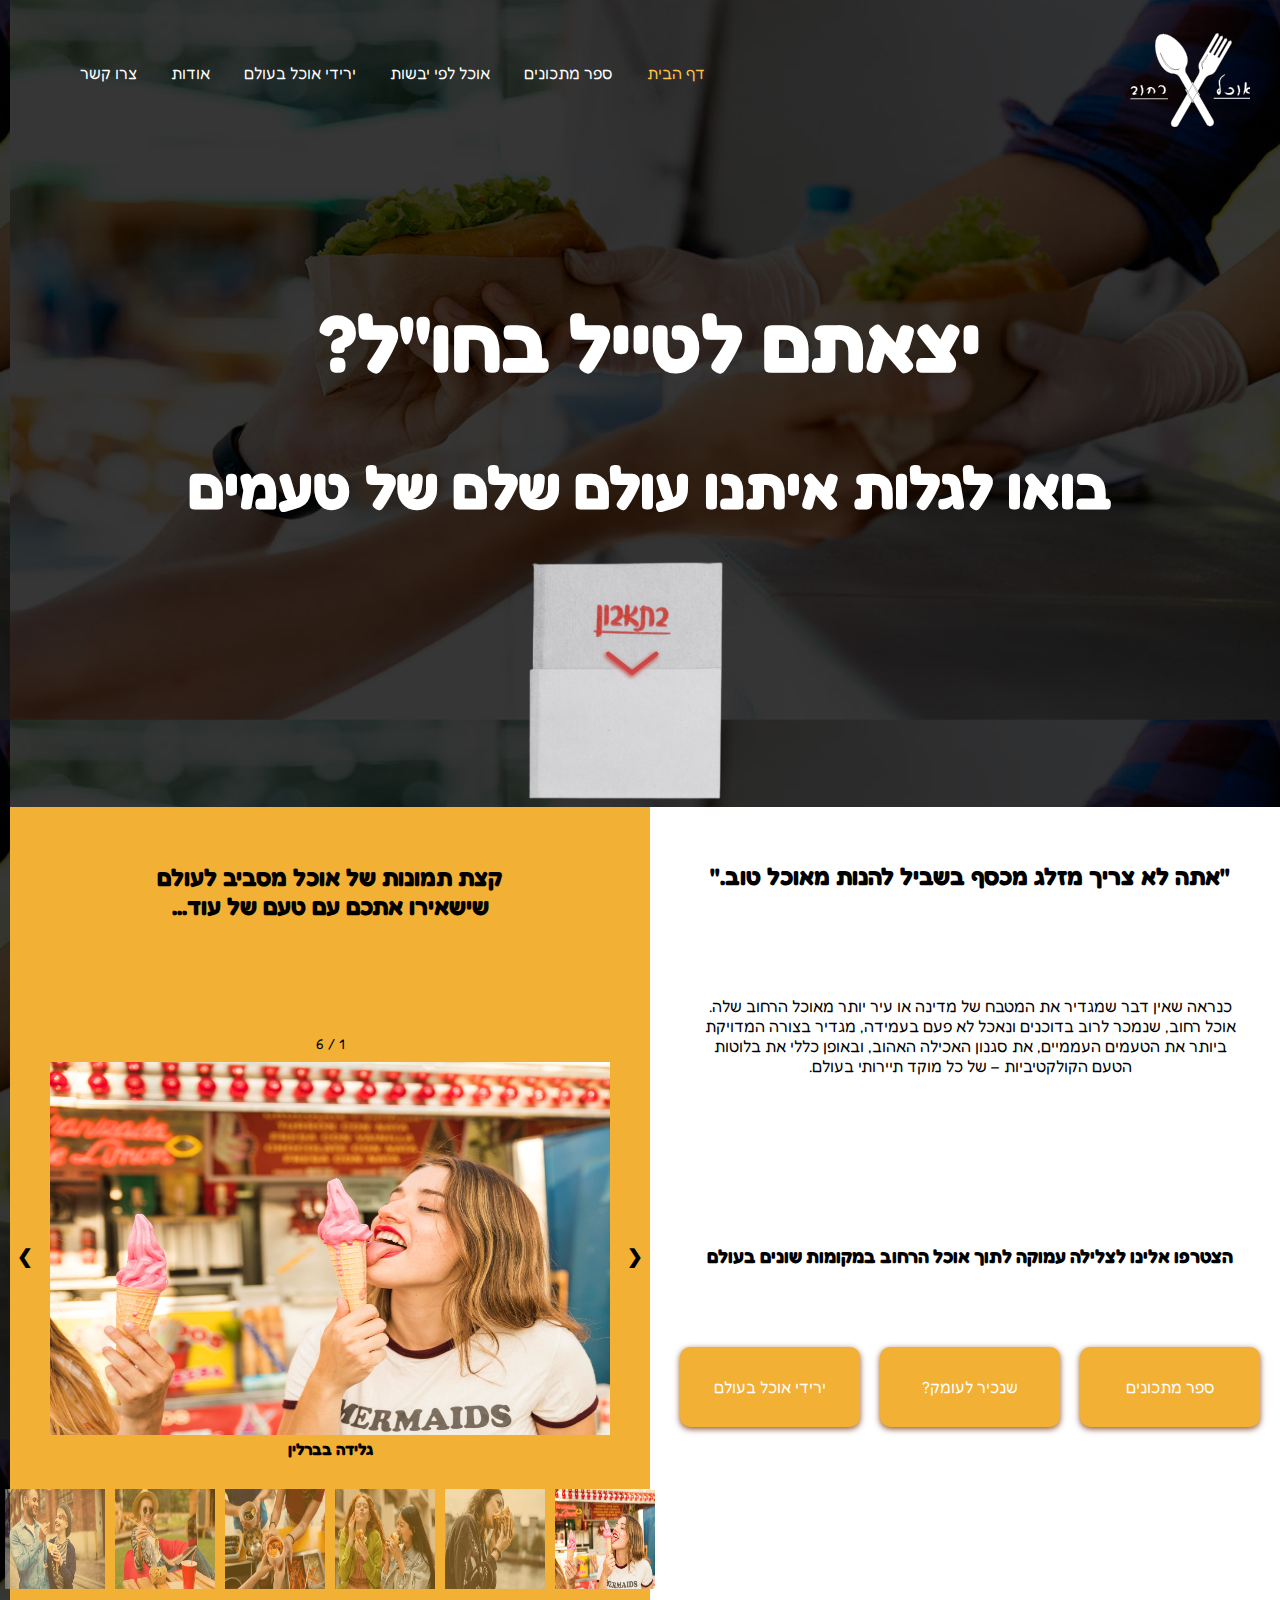
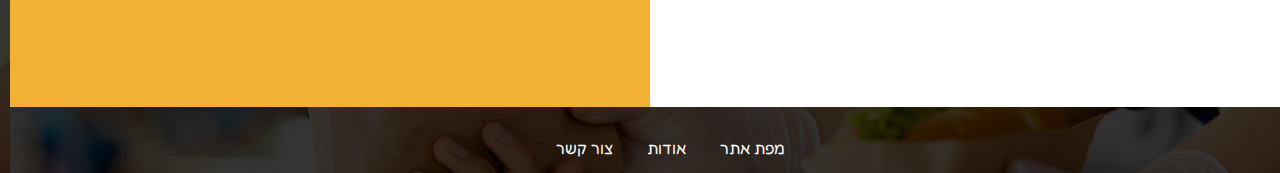
<file: index.html>
﻿<!doctype html>
<html lang="he">
<head>
    <meta charset="utf-8" />
    <title>אוכל רחוב - סיבוב קולינרי מסביב לעולם</title>
    <meta name="description" content="האתר הזה נבנה לצורך פרויקט סוף שנה של שנה א' בתואר טכנולוגיות למידה'" />
    <meta name="keywords" content="מתכונים, אוכל רחוב, אוכל,רחוב,בוריטו,גלידה" />
    <meta name="author" content="Omer,Eyal,Raz" />
    <meta name="viewport" content="width=device-width, initial-scale=1.0, user-scalable=yes">
    <!-- CSS -->
    <!--<link href="styles/reset.css" rel="stylesheet" />-->
    <link href="styles/myStyle.css" rel="stylesheet" />
    <link rel="icon" type="image/x-icon" href="files/Whitelogo_update.png">


    <!-- Scripts -->
    <script src="jScripts/jquery-3.6.0.min.js"></script>
    <script src="jScripts/JavaScript.js" type="text/javascript"></script>


</head>
<body class="background"  alt="תמונת רקע של הגשת אוכל רחוב " onload="showSlide(0)">
    <header>
        <a href="index.html"><div id="logo" alt="לוגו של האתר בצורת סכין ומזלג"></div></a>
        <nav id="navbar">
            <ul>
                <li class="active">דף הבית</li>
                <li class="navHover"><a class="links" href="sefer-matkonim.html">ספר מתכונים</a></li>
                <li class="navHover"><a class="links" href="foodByContinents.html">אוכל לפי יבשות</a></li>
                <li class="disabled"><a class="links" href="#">ירידי אוכל בעולם</a></li>
                <li class="navHover"><a class="links" href="about.html">אודות</a></li>
                <li class="navHover"><a class="links" href="contactUs.html">צרו קשר</a></li>
            </ul>
        </nav>
    </header>

    <section class="firstSection">
        <h1 id="firstTitleHome"> יצאתם לטייל בחו"ל?</h1>
        <h3 id="secondTitleHome">בואו לגלות איתנו עולם שלם של טעמים</h3>


        <a id="slideIntoCarousel" href="#secondSection"><img id="napkin" src="files/napkin.png" width="250" alt="גלילה לתחתית האתר, תמונה של מפית עם כיתוב בתאבון"></a>
    </section>
    <div class="main-container" id="secondSection">
        <div class="rightSide" alt="צד ימין של העמוד">
            <a href="#" class="scroll-up-button" onclick="scrollToTop()" alt="כפתור גלילה לתחילת העמוד">&#8593;</a>
            <h2 id="Quote">
                "אתה לא צריך מזלג מכסף בשביל להנות מאוכל טוב."
            </h2>
            <p>כנראה שאין דבר שמגדיר את המטבח של מדינה או עיר יותר מאוכל הרחוב שלה. אוכל רחוב, שנמכר לרוב בדוכנים ונאכל לא פעם בעמידה, מגדיר בצורה המדויקת ביותר את הטעמים העממיים, את סגנון האכילה האהוב, ובאופן כללי את בלוטות הטעם הקולקטיביות – של כל מוקד תיירותי בעולם. </p>
            <br />
            <h3 id="comeWhitUs">הצטרפו אלינו לצלילה עמוקה לתוך אוכל הרחוב במקומות שונים בעולם</h3>

            <div id="engagmentButtons">
                <!--<input id="recipeBook" type="button" onclick="goToSite()"/>-->
                <div class="engButtons">
                    <a class="linksEng" href="sefer-matkonim.html" alt="כפתור לחיץ מעבר לספר מתכונים">ספר מתכונים</a>
                </div>
                <div class="engButtons">
                    <a class="linksEng" href="about.html" alt="כפתור לחיץ מעבר לאודות">שנכיר לעומק?</a>
                </div>
                <div class="engButtons">
                    <p class="linksEng" id="yeridim" alt="כפתור לחיץ מעבר לירידי אוכל בעולם (לא זמין)">ירידי אוכל בעולם</p>
                </div>
            </div>
        </div>

        <div class="leftSide" alt="צד שמאל של העמוד">
            <div class="slideshow-container fade" id="carousel">

                <h2>
                    קצת תמונות של אוכל מסביב לעולם
                    <br />
                    שישאירו אתכם עם טעם של עוד...
                </h2>

                <!-- Full images with numbers and message Info -->
                <div class="Containers">
                    <div class="MessageInfo">1 / 6</div>
                    <img src="files/Carousle/גלידה.jpg" style="width:100%; height:373px" alt="תמונה של גלידה">
                    <div class="Info">גלידה בברלין</div>
                </div>

                <div class="Containers">
                    <div class="MessageInfo">2 / 6</div>
                    <img src="files/Carousle/פיצה.jpg" style="width:100%" alt="תמונה של תירס">
                    <div class="Info">פיצה על שפת הנהר</div>
                </div>

                <!-- Add three more Containers for the new pictures -->
                <div class="Containers">
                    <div class="MessageInfo">3 / 6</div>
                    <img src="files/Carousle/המבורגר.jpg" style="width:100%" alt="תמונה חדשה 1">
                    <div class="Info">דייטבורגר</div>
                </div>

                <div class="Containers">
                    <div class="MessageInfo">4 / 6</div>
                    <img src="files/Carousle/ראמן.jpg" style="width:100%" alt="תמונה חדשה 2">
                    <div class="Info">ראמן בג'אפן</div>
                </div>

                <div class="Containers">
                    <div class="MessageInfo">5 / 6</div>
                    <img src="files/Carousle/נודלס.jpg" style="width:100%" alt="תמונה חדשה 3">
                    <div class="Info">נודלס בין עבודות</div>
                </div>

                <div class="Containers">
                    <div class="MessageInfo">6 / 6</div>
                    <img src="files/Carousle/ציפס.jpg" style="width:100%" alt="תמונה של בוריטו">
                    <div class="Info">"אין פחמימה ריקה, יש פחמימה שריק לה"</div>
                </div>

                <!-- Thumbnail images -->
                <div class="thumbnail-container">
                    <img class="thumbnail" onclick="goToSlide(0)" src="files/Carousle/גלידה.jpg" >
                    <img class="thumbnail" onclick="goToSlide(1)" src="files/Carousle/פיצה.jpg" >
                    <img class="thumbnail" onclick="goToSlide(2)" src="files/Carousle/המבורגר.jpg" >
                    <img class="thumbnail" onclick="goToSlide(3)" src="files/Carousle/ראמן.jpg" >
                    <img class="thumbnail" onclick="goToSlide(4)" src="files/Carousle/נודלס.jpg" >
                    <img class="thumbnail" onclick="goToSlide(5)" src="files/Carousle/ציפס.jpg" >
                </div>

                <!-- Back and forward buttons -->
                <a class="forward" onclick="nextSlide()" alt="כפתור מעבר אחורה בקרוסלת תמונות">&#10095;</a>
                <a class="Back" onclick="previousSlide()" alt=" כפתור מעבר קדימה בקרוסלת תמונות">&#10094;</a>

               
                <br />
                
            </div>
            <br>
        </div>

        <br>
    </div>
    
    <footer class="footer">
        <nav id="navFooter">
            <ul>
                <li class="navHover"><a class="links" href="siteMap.html">מפת אתר</a></li>
                <li class="navHover"><a class="links" href="about.html">אודות</a></li>
                <li class="navHover"><a class="links" href="contactUs.html">צור קשר</a></li>
            </ul>
        </nav>
    </footer>
</body>
</html>
</file>
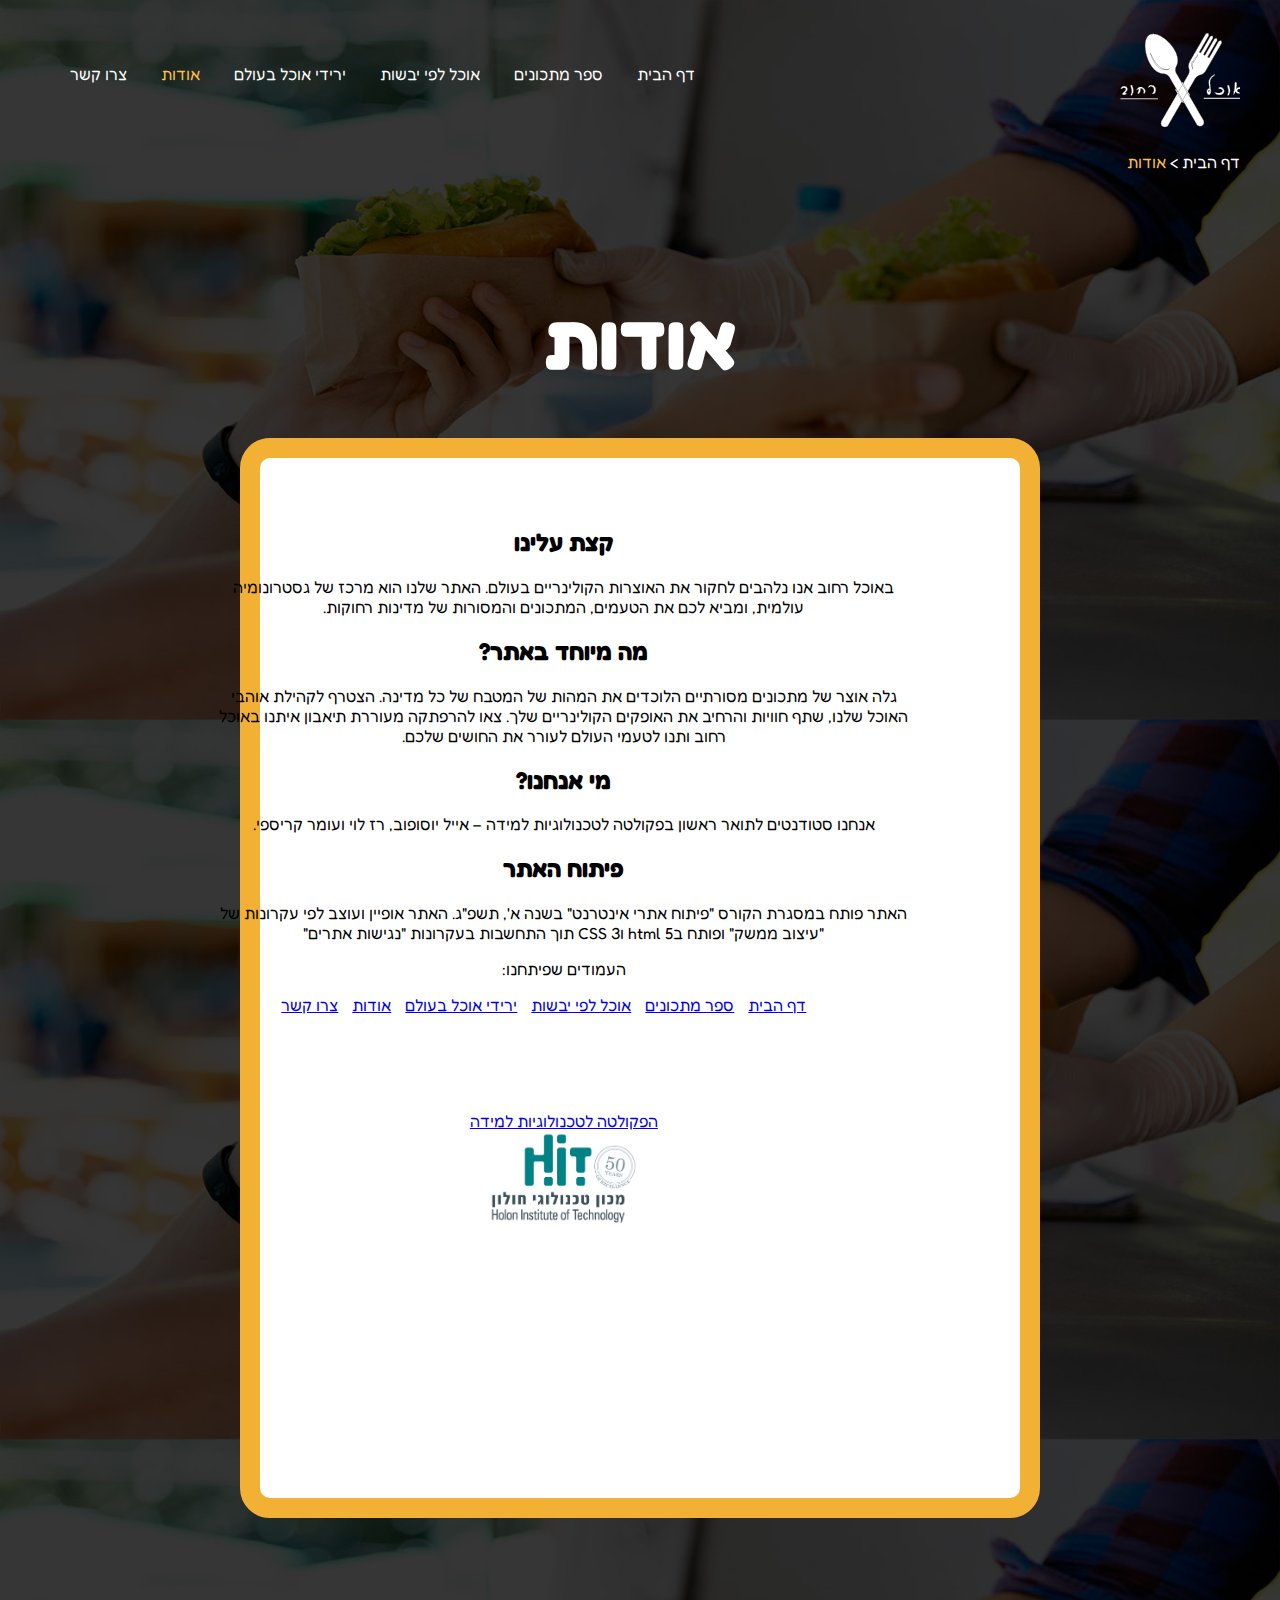
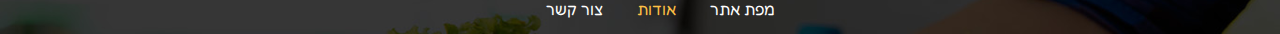
<file: about.html>
﻿<!doctype html>
<html lang="he">
<head>
    <meta charset="utf-8" />
    <title>אוכל רחוב - אודות</title>
    <meta name="description" content="האתר הזה נבנה לצורך פרויקט סוף שנה של שנה א' בתואר טכנולוגיות למידה'" />
    <meta name="keywords" content="מתכונים, אוכל רחוב, אוכל,רחוב,בוריטו,גלידה" />
    <meta name="author" content="Omer,Eyal,Raz" />
    <meta name="viewport" content="width=device-width, initial-scale=1.0, user-scalable=yes">
    <!-- CSS -->
    <!--<link href="styles/reset.css" rel="stylesheet" />-->
    <link href="styles/myStyle.css" rel="stylesheet" />
    <link rel="icon" type="image/x-icon" href="files/Whitelogo_update.png">


    <!-- Scripts -->
    <script src="jScripts/jquery-3.6.0.min.js"></script>
    <script src="jScripts/JavaScript.js" type="text/javascript"></script>


</head>
<body class="background" alt="תמונת רקע של הגשת אוכל רחוב ">
    <header>
        <a href="index.html"><div id="logo" alt="לוגו של האתר בצורת סכין ומזלג"></div></a>
        <nav id="crumbles">
            <ol>
                <li><a class="links" href="index.html">דף הבית</a></li>
                <li class="active">אודות</li>
            </ol>

        </nav>
        <nav id="navbar">
            <ul>
                <li class="navHover"><a class="links" href="index.html">דף הבית</a></li>
                <li class="navHover"><a class="links" href="sefer-matkonim.html">ספר מתכונים</a></li>
                <li class="navHover"><a class="links" href="foodByContinents.html">אוכל לפי יבשות</a></li>
                <li class="disabled"><a class="links" href=#>ירידי אוכל בעולם</a></li>
                <li class="active">אודות</li>
                <li class="navHover"><a class="links" href="contactUs.html">צרו קשר</a></li>
            </ul>
        </nav>

    </header>
    <div>
        <h1 id="aboutUsTitle">אודות</h1>
    </div>
    
    <div id="homepage">
        <a href="#" class="scroll-up-button" onclick="scrollToTop()" alt="כפתור גלילה לתחילת העמוד">&#8593;</a>
        <section id="secondSection-about">
            <div>
                <section id="textAbout">
                    <h2>קצת עלינו</h2>
                    <p>
                        באוכל רחוב אנו נלהבים לחקור את האוצרות הקולינריים בעולם. האתר שלנו הוא מרכז של גסטרונומיה עולמית, ומביא לכם את הטעמים, המתכונים והמסורות של מדינות רחוקות.
                    </p>
                    <h2> מה מיוחד באתר?</h2>
                    <p>
                        גלה אוצר של מתכונים מסורתיים הלוכדים את המהות של המטבח של כל מדינה. הצטרף לקהילת אוהבי האוכל שלנו, שתף חוויות והרחיב את האופקים הקולינריים שלך.

                        צאו להרפתקה מעוררת תיאבון איתנו באוכל רחוב ותנו לטעמי העולם לעורר את החושים שלכם.
                    </p>
                    <h2>מי אנחנו?</h2>
                    <p>
                        אנחנו סטודנטים לתואר ראשון בפקולטה לטכנולוגיות למידה – אייל יוסופוב, רז לוי ועומר קריספי.


                    </p>

                    <h2>פיתוח האתר</h2>
                    <p>
                        האתר פותח במסגרת הקורס "פיתוח אתרי אינטרנט" בשנה א', תשפ"ג.
                        האתר אופיין ועוצב לפי עקרונות של "עיצוב ממשק" ופותח בhtml 5  וCSS 3  תוך התחשבות בעקרונות "נגישות אתרים"

                    </p>
                    <p>
                        העמודים שפיתחנו:
                    </p>
                    <div id="formAndPicture">
                        <nav id="navbarAbout">
                            <ul>
                                <li class="navHover"><a class="linksAbout" href="index.html">דף הבית</a></li>
                                <li class="navHover"><a class="linksAbout" href="sefer-matkonim.html">ספר מתכונים</a></li>
                                <li class="navHover"><a class="linksAbout" href="foodByContinents.html">אוכל לפי יבשות</a></li>
                                <li class="disabled"><a class="linksAbout" href=#>ירידי אוכל בעולם</a></li>
                                <li class="navHover"><a class="linksAbout" href=aboutUs.html>אודות</a></li>
                                <li class="navHover"><a class="linksAbout" href="contactUs.html">צרו קשר</a></li>
                            </ul>
                        </nav>
                        <div>


                            <br />
                            <br />
                            <br />
                            <br />
                            <a href="https://www.hit.ac.il/telem/overview">הפקולטה לטכנולוגיות למידה</a>
                            <br />
                            <img id="HIT" src="לוגו של HIT.jpg" width="150" alt="לוגו של מכללת HIT">
                            <br />
                        </div>
                    </div>
                </section>

            </div>
        </section>

    </div>
    <!-- Slideshow container -->

    <footer class="footer">
        <nav id="navFooter">
            <ul>
                <li class="navHover"><a class="links" href="siteMap.html">מפת אתר</a></li>
                <li class="active">אודות</li>
                <li class="navHover"><a class="links" href="contactUs.html">צור קשר</a></li>
            </ul>
        </nav>
    </footer>
</body>
</html>
</file>
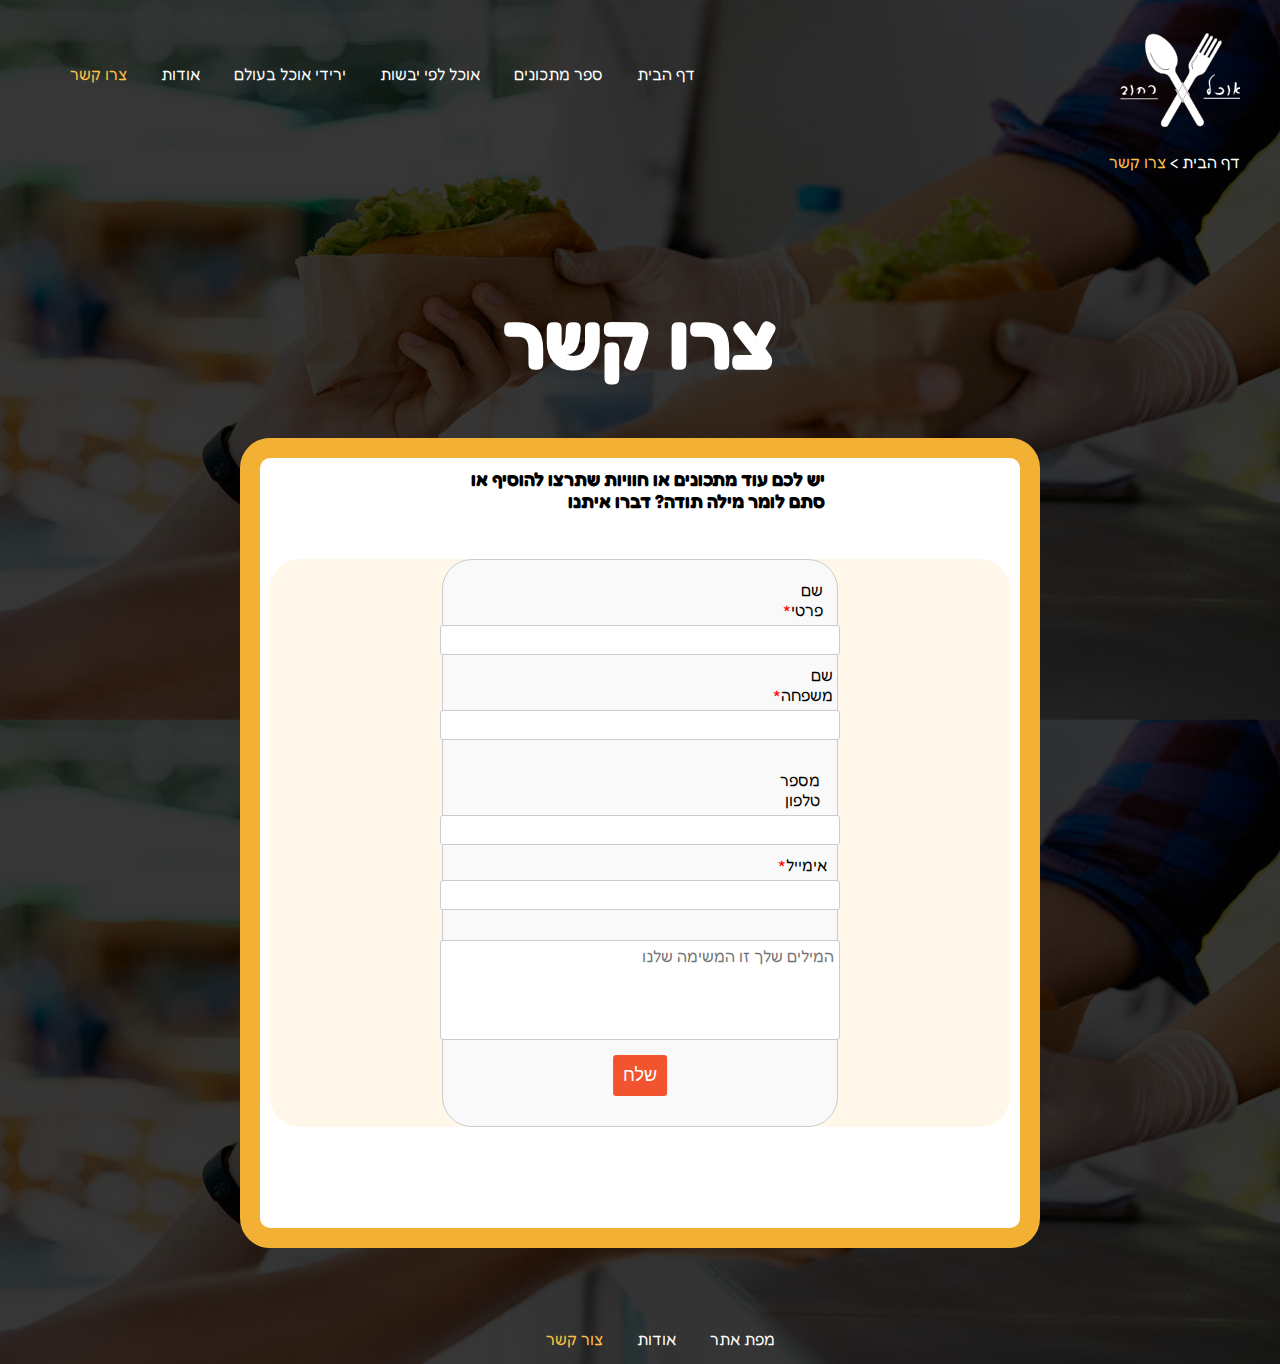
<file: contactUs.html>
﻿<!doctype html>
<html lang="he">
<head>
    <meta charset="utf-8" />
    <title>אוכל רחוב - צרו קשר</title>
    <meta name="description" content="האתר הזה נבנה לצורך פרויקט סוף שנה של שנה א' בתואר טכנולוגיות למידה'" />
    <meta name="keywords" content="מתכונים, אוכל רחוב, אוכל,רחוב,בוריטו,גלידה, צרו קשר" />
    <meta name="author" content="Omer,Eyal,Raz" />
    <meta name="viewport" content="width=device-width, initial-scale=1.0, user-scalable=yes">
    <!-- CSS -->
    <!--<link href="styles/reset.css" rel="stylesheet" />-->
    <link href="styles/myStyle.css" rel="stylesheet" />
    <link rel="icon" type="image/x-icon" href="files/Whitelogo_update.png">


    <!-- Scripts -->
    <script src="jScripts/jquery-3.6.0.min.js"></script>
    <script src="jScripts/JavaScript.js" type="text/javascript"></script>


</head>
<body class="background" alt="תמונת רקע של הגשת אוכל רחוב ">
    <header>
        <a href="index.html"><div id="logo"></div></a>
        <nav id="crumbles">
            <ol>
                <li><a class="links" href="index.html">דף הבית</a></li>
                <li class="active">צרו קשר</li>
            </ol>

        </nav>
        <nav id="navbar">
            <ul>
                <li class="navHover"><a class="links" href="index.html">דף הבית</a></li>
                <li class="navHover"><a class="links" href="sefer-matkonim.html">ספר מתכונים</a></li>
                <li class="navHover"><a class="links" href="foodByContinents.html">אוכל לפי יבשות</a></li>
                <li class="disabled"><a class="links" href=#>ירידי אוכל בעולם</a></li>
                <li class="navHover"><a class="links" href="about.html">אודות</a></li>
                <li class="active">צרו קשר</li>
            </ul>
        </nav>
    </header>
    <div>
        <h2 id=contactUsTitle>צרו קשר</h2>
    </div>
    <div id="homepage">
        <section id="secondSection-contact">
            <div id="second-form">
                <div class="texts-in-second-form">
                    <h3>יש לכם עוד מתכונים או חוויות שתרצו להוסיף או סתם לומר מילה תודה? דברו איתנו</h3>

                </div>
                <div id="form">
                    <form name="contactUs">
                        <input type="hidden" id="myEmail" name="contactUs" value="omerkrespi.1@gmail.com" />
                        <label for="firstName" class="form-label">
                            <span class="form-input-text">שם פרטי<span class="required-field">*</span></span>
                            <input class="form-input" type="text" id="firstName" required title="הכנס שם פרטי" />
                        </label>
                        <label for="lastName" class="form-label">
                            <span class="form-input-text">שם משפחה<span class="required-field">*</span></span>
                            <input class="form-input" type="text" id="lastName" required />

                        </label> <br />
                        <label for="phoneNumber" class="form-label">
                            <span class="form-input-text">מספר טלפון</span>
                            <input class="form-input" type="tel" id="phoneNumber" />
                        </label>
                        <label for="email" class="form-label">
                            <span class="form-input-text">אימייל<span class="required-field">*</span></span>
                            <input class="form-input" type="email" id="email" required />

                        </label>
                        <br />
                        <textarea id="message" class="form-label" placeholder="המילים שלך זו המשימה שלנו"></textarea>
                        <label for="send">
                            <input type="submit" id="send" value="שלח" />
                        </label>
                    </form>
                </div>
            </div>
        </section>
    </div>
    <a href="#" class="scroll-up-button" onclick="scrollToTop()">&#8593;</a>
    <footer class="footer">
        <nav id="navFooter">
            <ul>
                <li class="navHover"><a class="links" href="siteMap.html">מפת אתר</a></li>
                <li class="navHover"><a class="links" href="about.html">אודות</a></li>
                <li class="active">צור קשר</li>
            </ul>
        </nav>
    </footer>
</body>
</html>
</file>
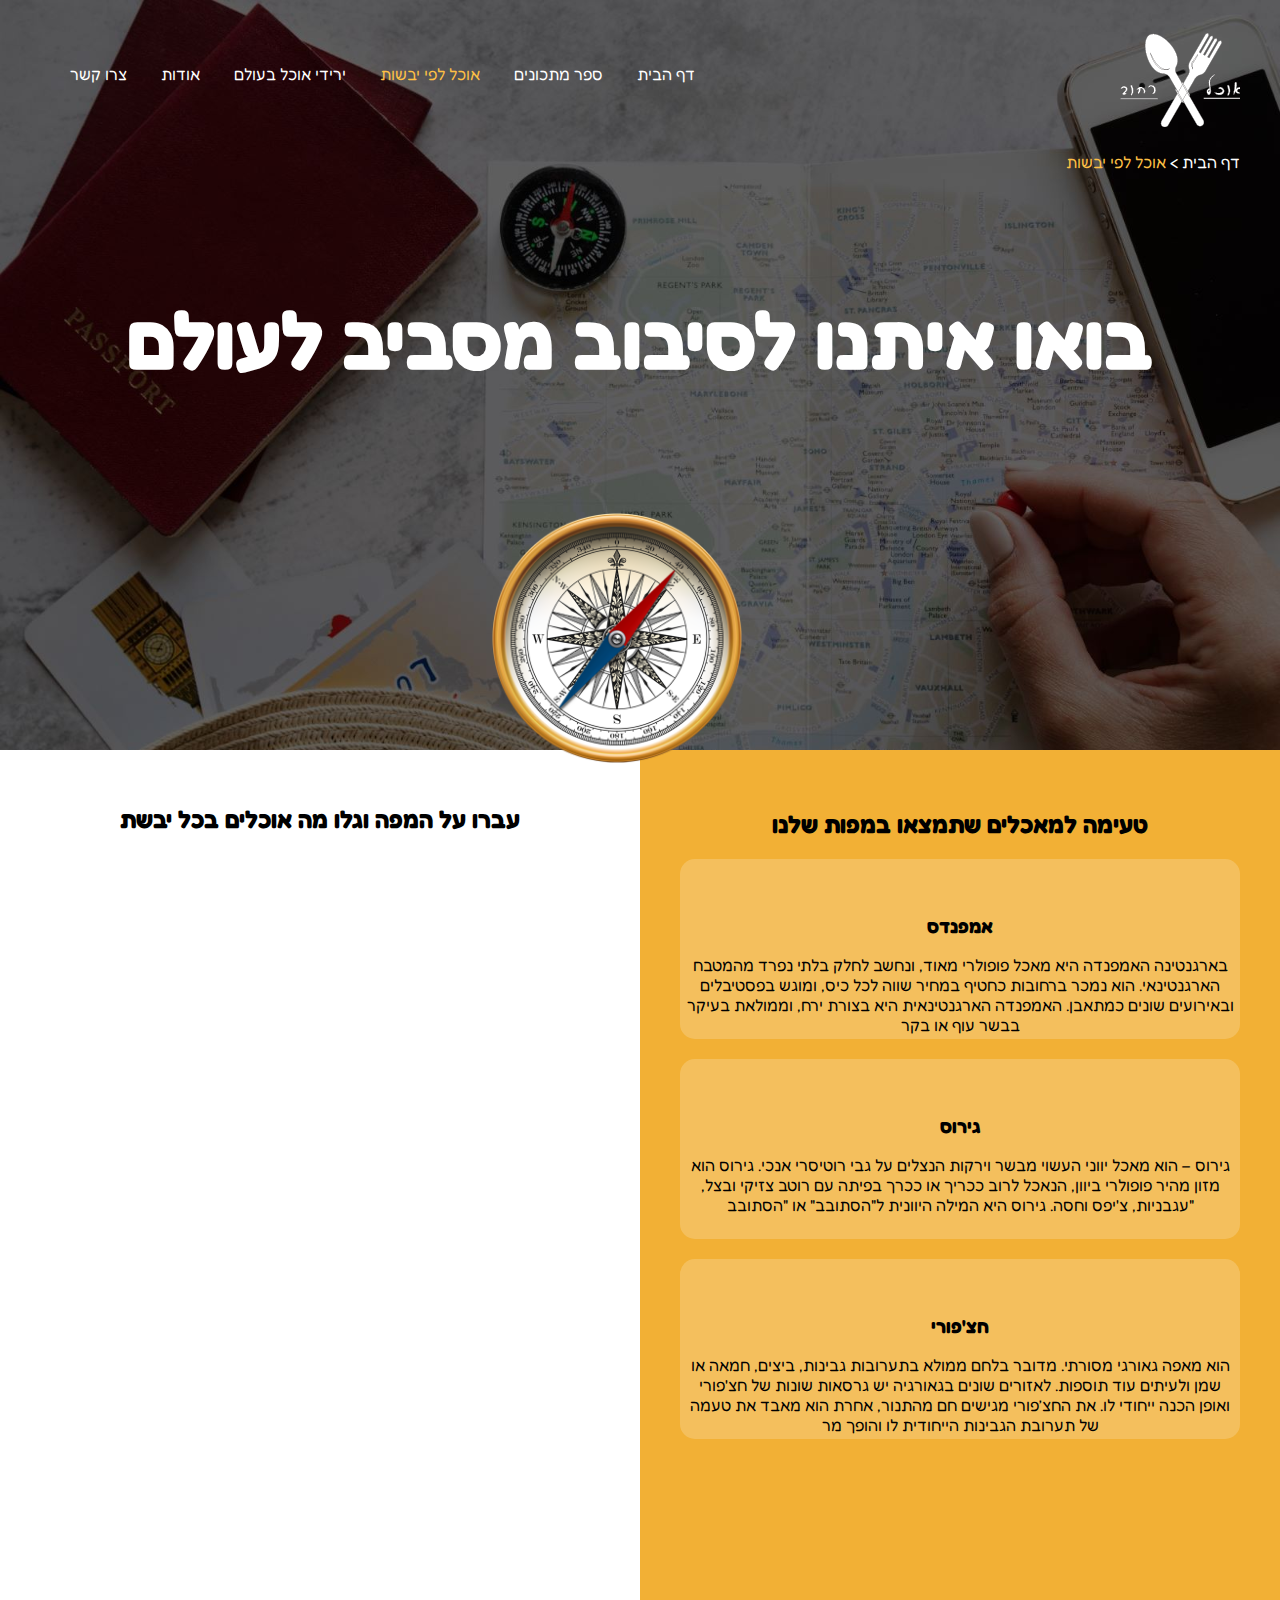
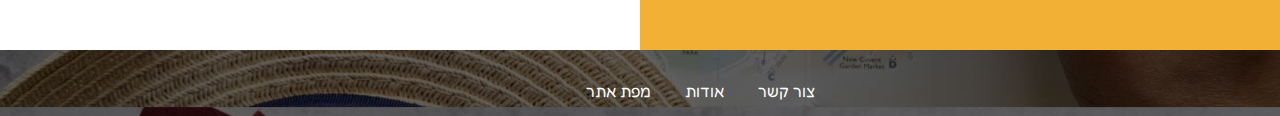
<file: foodByContinents.html>
<!doctype html>
<html lang="he">
<head>
    <meta charset="utf-8" />
    <title>אוכל רחוב - אוכל לפי יבשות</title>
    <meta name="description" content="האתר הזה נבנה לצורך פרויקט סוף שנה של שנה א' בתואר טכנולוגיות למידה'" />
    <meta name="keywords" content="מתכונים, אוכל רחוב, אוכל,רחוב,בוריטו,גלידה" />
    <meta name="author" content="Omer,Eyal,Raz" />
    <meta name="viewport" content="width=device-width, initial-scale=1.0, user-scalable=yes">
    <!-- CSS -->
    <!--<link href="styles/reset.css" rel="stylesheet" />-->
    <link href="styles/myStyle.css" rel="stylesheet" />
    <link rel="icon" type="image/x-icon" href="files/Whitelogo_update.png">
    

    <!-- Scripts -->
    <script src="jScripts/jquery-3.6.0.min.js"></script>
    <script src="jScripts/JavaScript.js" type="text/javascript"></script>


</head>
<body id="background-map-design">
    <div id="backgroundMap" alt="תמונת רקע של מפה עם מצפן ">
        <header>
            <a href="index.html"><div id="logo"></div></a>
            <nav id="crumbles">
                <ol>
                    <li><a class="links" href="index.html">דף הבית</a></li>
                    <li class="active">אוכל לפי יבשות</li>
                </ol>

            </nav>
            <nav id="navbar">
                <ul>
                    <li class="navHover"><a class="links" href="index.html">דף הבית</a></li>
                    <li class="navHover"><a class="links" href="sefer-matkonim.html">ספר מתכונים</a></li>
                    <li class="active">אוכל לפי יבשות</li>
                    <li class="disabled"><a class="links" href=#>ירידי אוכל בעולם</a></li>
                    <li class="navHover"><a class="links" href="about.html">אודות</a></li>
                    <li class="navHover"><a class="links" href="contactUs.html">צרו קשר</a></li>
                </ul>
            </nav>
        </header>
        <h1 id="firstTitleHome"> בואו איתנו לסיבוב מסביב לעולם</h1>
        <a id="slideIntoCarousel" href="#infoContinents" alt="גלילה לתוכן"><img id="napkinWatch" src="files/unnamed.png" width="250" alt="תמונה של מצפן" /></a>
        <a href="#" class="scroll-up-button" onclick="scrollToTop()" alt="כפתור גלילה לתחילת העמוד">&#8593;</a>
    </div>
    <div class="main-container">
        <div class="rightSide">
            <h2>עברו על המפה וגלו מה אוכלים בכל יבשת</h2>
            <div class="iframe">
                <iframe allowfullscreen="allowfullscreen" src='https://web.steps.me/i/84Bs04uOOQm' alt="מפה של העולם"></iframe>
            </div>
        </div>
        <div class="leftSide">
            <section id="infoContinents">
                <h2>טעימה למאכלים שתמצאו במפות שלנו</h2>
                <div>
                    <div class="continent-food-info" id="emphanads">
                        <p>
                            <h3>אמפנדס</h3>
                            בארגנטינה האמפנדה היא מאכל פופולרי מאוד, ונחשב לחלק בלתי נפרד מהמטבח הארגנטינאי. הוא נמכר ברחובות כחטיף במחיר שווה לכל כיס, ומוגש בפסטיבלים ובאירועים שונים כמתאבן. האמפנדה הארגנטינאית היא בצורת ירח, וממולאת בעיקר בבשר עוף או בקר
                        </p>
                    </div>
                    <br />
                    <div class="continent-food-info" id="gyros">
                        <p>
                            <h3>גירוס</h3>
                            גירוס – הוא מאכל יווני העשוי מבשר וירקות הנצלים על גבי רוטיסרי אנכי.
                            גירוס הוא מזון מהיר פופולרי ביוון, הנאכל לרוב ככריך או ככרך בפיתה עם רוטב צזיקי ובצל, עגבניות, צ'יפס וחסה.
                            גירוס היא המילה היוונית ל"הסתובב" או "הסתובב"
                        </p>

                    </div>
                    <br />
                    <div class="continent-food-info" id="hachapuri">
                        <p>
                            <h3>חצ'פורי</h3>
                            הוא מאפה גאורגי מסורתי. מדובר בלחם ממולא בתערובות גבינות, ביצים, חמאה או שמן ולעיתים עוד תוספות. לאזורים שונים בגאורגיה יש גרסאות שונות של חצ'פורי ואופן הכנה ייחודי לו.  את החצ׳פורי מגישים חם מהתנור, אחרת הוא מאבד את טעמה של תערובת הגבינות הייחודית לו והופך מר
                        </p>
                    </div>
                </div>
            </section>
        </div>
    </div>

    <footer class="footer">
        <nav id="navFooter">
            <ul>
                <li class="navHover"><a class="links" href="siteMap.html">מפת אתר</a></li>
                <li class="navHover"><a class="links" href="about.html">אודות</a></li>
                <li class="navHover"><a class="links" href="contactUs.html">צור קשר</a></li>
            </ul>
        </nav>
    </footer>
</body>
</html>
</file>
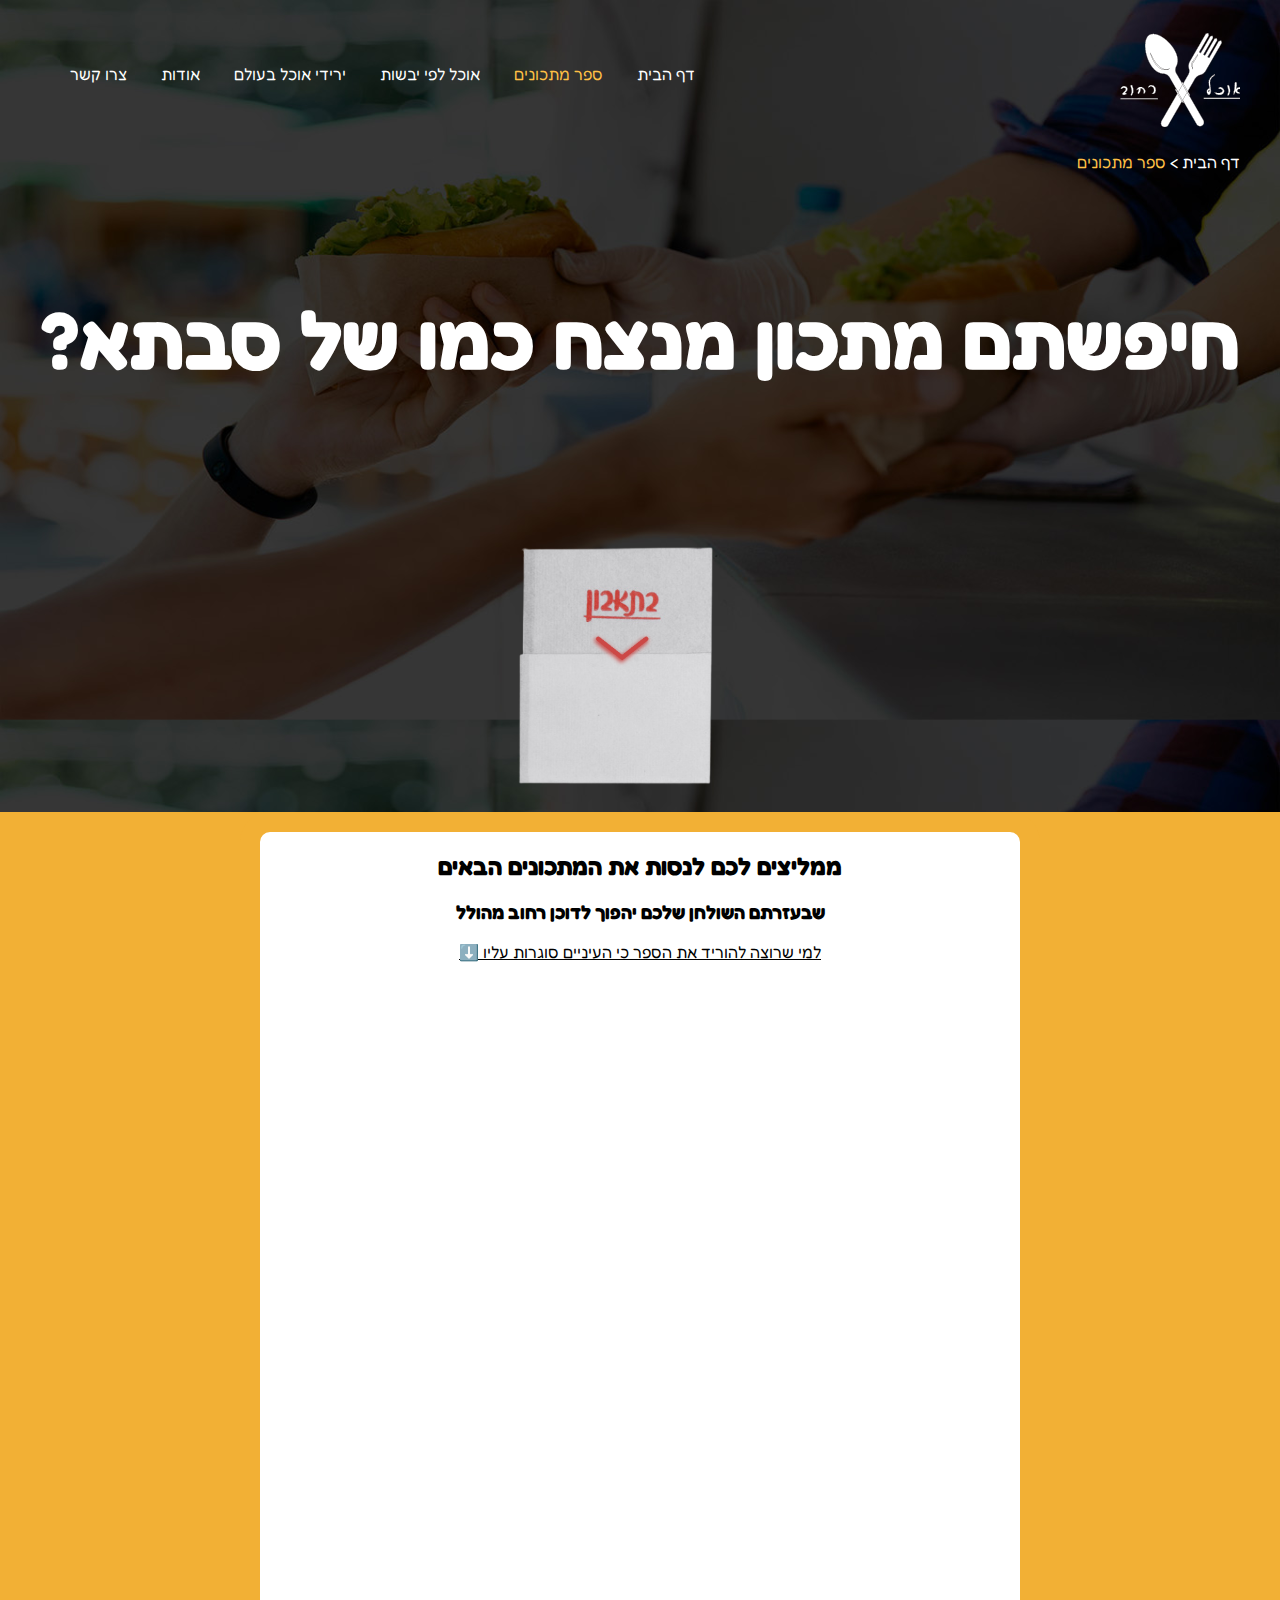
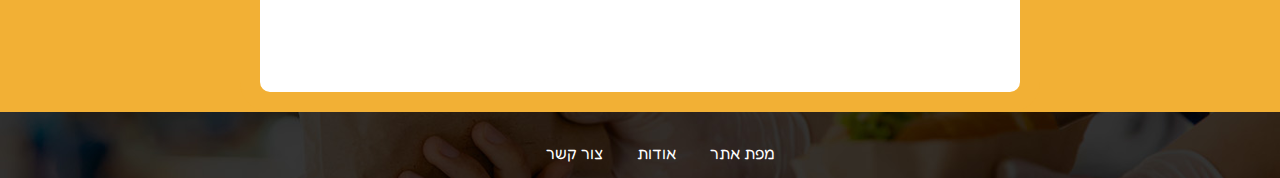
<file: sefer-matkonim.html>
﻿<!doctype html>
<html lang="he">
<head>
    <meta charset="utf-8" />
    <title>אוכל רחוב - ספר מתכונים</title>
    <meta name="description" content="האתר הזה נבנה לצורך פרויקט סוף שנה של שנה א' בתואר טכנולוגיות למידה'" />
    <meta name="keywords" content="מתכונים, אוכל רחוב, אוכל,רחוב,בוריטו,גלידה" />
    <meta name="author" content="Omer,Eyal,Raz" />
    <meta name="viewport" content="width=device-width, initial-scale=1.0, user-scalable=yes">
    <!-- CSS -->
    <!--<link href="styles/reset.css" rel="stylesheet" />-->
    <link href="styles/myStyle.css" rel="stylesheet" />
    <link rel="icon" type="image/x-icon" href="files/Whitelogo_update.png">


    <!-- Scripts -->
    <script src="jScripts/jquery-3.6.0.min.js"></script>
    <script src="jScripts/JavaScript.js" type="text/javascript"></script>


</head>
<body class="background" alt="תמונת רקע של הגשת אוכל רחוב ">
    <header>
        <a href="index.html"><div id="logo" alt="לוגו של האתר בצורת סכין ומזלג"></div></a>
        <nav id="crumbles">
            <ol>
                <li><a class="links" href="index.html">דף הבית</a></li>
                <li class="active">ספר מתכונים</li>
            </ol>

        </nav>
        <nav id="navbar">
            <ul>
                <li class="navHover"><a class="links" href="index.html">דף הבית</a></li>
                <li class="active">ספר מתכונים</li>
                <li class="navHover"><a class="links" href="foodByContinents.html">אוכל לפי יבשות</a></li>
                <li class="disabled"><a class="links" href=#>ירידי אוכל בעולם</a></li>
                <li class="navHover"><a class="links" href="about.html">אודות</a></li>
                <li class="navHover"><a class="links" href="contactUs.html">צרו קשר</a></li>
            </ul>
        </nav>
    </header>

    <section id="seferMatkonim-section-one">
        <h1 id="recipeBookIntro">חיפשתם מתכון מנצח כמו של סבתא?</h1>
        <br />
        <br />
        <br />
        <br />
        <br />
        <br />
        <a id="slideToRecipeBook" href="#flipbook" alt="גלילה לתוכן"><img id="napkin" src="files/napkin.png" width="250" alt="תמונה של מפית" /></a>
    </section>
    <a href="#" class="scroll-up-button" onclick="scrollToTop()" alt="כפתור גלילה לתחילת העמוד">&#8593;</a>
    <div id="flipbook">
        <section id="sefer-matkonim-second-section">
            <div id="sefer-matkonim-white-square">
                <h2>
                    ממליצים לכם לנסות את המתכונים הבאים
                </h2>

                <h3> שבעזרתם השולחן שלכם יהפוך לדוכן רחוב מהולל</h3>
                <a id="downloadLinkBook" href="../files/Book/אוכל רחוב, בבית.pdf" download alt="לינק להורדת ספר המתכונים">למי שרוצה להוריד את הספר כי העיניים סוגרות עליו ⬇️</a>
                <div class="iframe">
                    <iframe allowfullscreen="allowfullscreen" src="https://heyzine.com/flip-book/220ca911b2.html" alt="ספר המתכונים"></iframe>
                </div>
            </div>
        </section>
    </div>

    <footer class="footer">
        <nav id="navFooter">
            <ul>
                <li class="navHover"><a class="links" href="siteMap.html">מפת אתר</a></li>
                <li class="navHover"><a class="links" href="about.html">אודות</a></li>
                <li class="navHover"><a class="links" href="contactUs.html">צור קשר</a></li>
            </ul>
        </nav>
    </footer>
</body>
</html>
</file>
<file: styles/myStyle.css>
﻿@font-face {
    font-family: 'Fredoka';
    src: url('../Fredoka/Fredoka-VariableFont_wdth,wght.ttf');
}
/*הגדרות כלליות של האתר*/
html {
    scroll-behavior: smooth;
    min-width: 1230px;
    min-height: 650px;
    overflow: auto;
}
/*הגדרות של העמוד*/
.background {
    direction: rtl;
    background-image: url(../files/background_darker.jpg);
    background-size: 100%;
    margin: 0;
    padding: 0;
    font-family: Fredoka;
}

/*הגדרות כלליות לכל הסלקטורים*/
* {
    box-sizing: border-box;
}

/* הגדרות של הגלילה בצד האתר*/
/* Webkit (Safari, Chrome) */
::-webkit-scrollbar {
    width: 10px;
}

::-webkit-scrollbar-track {
    background-color: #222222;
}

::-webkit-scrollbar-thumb {
    background-color: #555555;
}

/* Firefox */
* {
    scrollbar-width: thin;
    scrollbar-color: #555555 #222222;
}

/* הגדרות של עמוד foodByContinent */
#background-map-design {
    background-image: url('../sitemap.jpeg');
    background-size: 100%;
}
#backgroundMap {
    direction: rtl;
    
    height: 720px;
    margin: 0;
    padding: 0;
    font-family: Fredoka;
}

#background-map-design {
    margin: 0;
    padding: 0;
    direction: ltr;
    font-family: Fredoka;
}

/*הגדרות לוגו*/
#logo {
    background-image: url(../files/Whitelogo_update.png);
    margin-right: 40px;
    height: 95px;
    width: 120px;
    position: absolute;
    float: right;
}
/*הגדרות של פירורי לחם*/
#crumbles{
    margin-top: 120px;
    margin-bottom: -155px;
}
#crumbles ol li{
    display:inline-block;

}

#crumbles ol li:after{
    content: " > ";
}

#crumbles ol li:last-child:after{
    content:"";
}
/*הגדרות כלליות של איזור ניווט*/
header {
    color: white;
    display: inline-block;
    width: 100%;
    margin: 2em 0px 11em 0px;
}
header nav ul li {
    display: inline-block;
    font-family: 'Fredoka', sans-serif;
    list-style: none;
    padding: 15px;
}


#navbar {
    float: left;
    margin-left: 30px;
    width: 720px;
    position: relative;
}

/*הגדרות כלליות של איזור הפוטר*/
.footer {
    color: white;
    justify-content:center;
    
}

footer nav ul li {
    display: inline-block;
    font-family: 'Fredoka', sans-serif;
    list-style: none;
    padding: 15px;
}

footer #navFooter ul {
    left: 41.5%;
    position: absolute;
    
}

navFooter {
    top: 50%;
    left: 50%;
    transform: translateY(50%);
}


/*הגדרות של לינקים באתר לפי קלאס וסלקטורים*/

a.links:link,
a.links:visited {
    color: white;
    text-decoration: none;
}
p.linksEng, a.linksEng{
    color:white;
    text-decoration:none;
}

a.linksMapSite {
    color: black;
    text-decoration: none;
}

p.linksEng, .disabled a.links {
    cursor: not-allowed;
}

a.links:link:hover,
a.links:visited:hover, a.links:active,
a.links:visited:active,
.active {
    color: #ffc045;
}

p.linksEng:hover, a.linksEng:hover {
    box-shadow: rgba(255,255,255, 0.2);
    text-decoration: none;
}
/*הגדרות של כותרות בעמודי תוכן ובעמוד הבית*/
#firstTitleHome, #siteMapTitle, #contactUsTitle, #recipeBookIntro, #aboutUsTitle {
    color: white;
    font-size: 80px;
    font-family: 'Fredoka', sans-serif;
    text-align: center;
    margin-top: 0;
    margin-bottom: 0;
}

#secondTitleHome, #siteMapSecondTitle {
    color: white;
    font-size: 60px;
    font-family: 'Fredoka', sans-serif;
    text-align: center;
    position:relative;
    margin-bottom:0;
}

#siteMapSecondTitle {
    padding: 0px 0px 20px 0px;
}


/*הגדרות של כפתורים שאינם פעילים*/
.disabled {
color: gray;
}

.disabled:hover {
    cursor: not-allowed;
}

.disabled.a.links {
    text-decoration: none;
}

.disabled.a.links:hover {
    cursor: not-allowed;
}
/*הגדרות של תמונת מפית - גלילה לתוכן*/
#napkin {
    position:relative;
    top:35px;
    z-index: 0;
    margin-right: 42%;
}
/*הגדרות של גלילת שעון בעמוד FoodByContinent*/
#napkinWatch {
    position: relative;
    top: 35px;
    z-index: 1;
    margin-right: 42%;
    margin-top:90px;
}
    
/*הגדרות ראשיות של קטעי תוכן*/
.main-container {
    display: flex;
    justify-content: center;
    height: 100vh;
    z-index: 3;
    text-align: center;
    margin-top:30px;
}
/*הגדרות של חלק ימני בעמודים פנימיים חצויים*/
.main-container .rightSide {
    flex: 1;
    width: 50%;
    background-color: white;
}

/*הגדרות של חלק שמאלי בעמודים פנימיים חצויים*/
.main-container .leftSide {
    flex: none;
    width: 50%;
    background-color: #F2B035;
    padding: 40px;
}
/*הגדרות של קטעי טקסט בצד ימין של התוכן בעמודים חצויים*/
.rightSide > h2{
    position:relative;
    top:35px;
}

.rightSide > p{
    position:relative;
    padding: 50px;
    margin-top:90px;
    margin-bottom:80px;
}
/*ציטוט בעמוד בית*/
#frenchQuote {
    color: #FFFFFF;
    font-size: 20px;
    background-color: #F25430;
    border-radius: 5px;
}
/*הגדרות של כפתורים באופן כללי*/
.button {
    position: relative;
    margin-top: 30px;
}
/*הגדרות של של האבא של הכפתורים - דיב*/
#engagmentButtons {
    display: flex;
    justify-content: center;
    align-items: center;
    margin-top: 80px;
}
/*הגדרות של הכפתור עצמו*/
.engButtons {
    width: 180px;
    height: 80px;
    background-color: #F2B035;
    border-radius: 10px;
    box-shadow: 0 2px 6px rgb(140,82,48);
    text-align: center;
    display: flex;
    align-items: center;
    justify-content: center;
    margin: 0 10px;
    transition: height linear 0.2s, width linear 0.2s;
}
/*ריחוף מעל כפתור*/
.engButtons:hover {
    background-color: #f2b034;
    height: 90px;
    width:190px;
}

/*הגדרות של דיב קרוסלה - אבא של כל השאר*/
#carousel {
    transition: 2s;
    width: 560px;
    height: 560px;
    position: relative;
   
    margin-top:100px;
}
/*מסתיר את כל התמונות עד שפונקציית ONLOAD*/
.Containers {
    display: none;
}


#carousel > h2{
    position: relative;
    top: -15%;
}

/* דיב של המצגת */
.slideshow-container {
    max-width: 1000px;
    max-height: 560px;
    position: relative;
    margin: auto;
    
}

/*הגדרות חצי מעבר בין התמונות */
.Back,
.forward {
    cursor: pointer;
    position: absolute;
    top: 20%;
    width: auto;
    margin-top: 30%;
    padding: 17px;
/*    color: grey;
*/    font-weight: bold;
    font-size: 19px;
    transition: 0.4s ease;
    border-radius: 0 5px 5px 0;
    user-select: none;
}
/* הגדרות כפתור מעבר אחורה */

.Back {
    left: 100%;
    color: black;
}

/* הגדרות כפתור מעבר קדימה */
.forward {
    right: 100%;
    border-radius: 4px 0 0 4px;
    color: black;
}

    /* שקיפות חצים */
    .Back:hover,
    .forward:hover {
        background-color: #f2b035;
    }

/* הגדרות של המידע על התמונות (כתוב) */
.Info {
    color: black;
    font-size: 16px;
    font-weight: bolder;
    padding: 10px 14px;
    position: relative;
    bottom: 10px;
    width: 100%;
    text-align: center;
    font-family: Fredoka;
}

/* מספור תמונות */
.MessageInfo {
    color: black;
    font-size: 14px;
    padding: 10px 14px;
    position: relative;
    top: 0;
}

/*הגדרוץת של הדיב של התמונות הקטנות*/
.thumbnail-container {
    display: flex;
    justify-content: center;
    margin-top: 10px;
}
/*הגדרות של התמונות הקטנות*/
.thumbnail {
    height: 100px;
    width: 100px;
    margin: 0 5px;
    opacity: 0.6;
    cursor: pointer;
}
/*ריחוף מעל תמונות קטנות*/
.thumbnail:hover {
    opacity: 1;
    border: dashed 2px black;
}

/*הגדרות של המידע על האוכל שנמצא בדף אוכל לפי יבשות*/
.continent-food-info{
    display:flex;
    flex-direction:column;
    padding:5px;
    height: 180px;
    width: 100%;
    background-color: rgba(255,255,255, 0.2);
    border-radius:15px;

}

/*הגדרות של תוכן מפת אתר*/
#mapSiteContent {
    background-color: white;
    height: 80vh;
    display: flex;
    font-family: Fredoka;
    margin-top: 30px;
    border: solid #F2B035 5px;
}

#mapSiteContent > siteMapSecondTitle {
    padding: 20px;
    margin-left: 10px;
}

/*הגדרות של עמוד ספר מתכונים*/
/*הגדרות של הספר עצמו - מידות וגודל*/
iframe {
    border: 0px;
    width: 450px;
    height: 490px;
    margin-top: 5%;
 }

/*הגדרות אבא(דיב) של ספר מתכונים*/
#sefer-matkonim-second-section{
    justify-content:center;
    align-content:center;
}

/*הגדרות של הלבן*/
#sefer-matkonim-white-square {
    height: 100%;
    width: 80%;
    background-color: white;
    border-radius: 20px;
    justify-content:center;
    margin: 0 calc(100% - 90%);
    
}

/*הגדרות גובה של עמוד ספר מתכונים*/
#sefer-matkonim-second-section {
    height: 100vh !important;
}

/*'הגדרות של התוכן בעמוד 'ספר מתכונים*/
#flipbook {
    background-color: #F2B035;
    position: relative;
    z-index: 1;
    justify-content: center;
    text-align: center;
    height: 100vh;
}
/*הגדרות של לינק ההורדה*/
#downloadLinkBook {
    
    padding: 0px;
    text-align: center;
        color: black;
    text-decoration: underline;
}
/*הגדרות של כפתור גלילה*/
.scroll-up-button {
    display: none;
    position: fixed;
    bottom: 20px;
    right: 20px;
    z-index: 999;
    background-color: #F2B035;
    color: #fff;
    border: black 0.5px solid;
    border-radius: 50%;
    width: 40px;
    height: 40px;
    font-size: 20px;
    text-align: center;
    line-height: 40px;
    text-decoration: none;
    cursor: pointer;
    
}

.scroll-up-button.show {
    display: block;
}

.scroll-up-button:hover {
    background-color: #ffc045;
}

/*הגדרות של עמודי צרו קשר ואודות*/
#secondSection-about, #second-form, #textArea, #sefer-matkonim-second-section, #siteMap {
    display: flex;
    flex-direction: column !important;
    background-size: 100%;
    background-color: white;
    border: 20px #F2B035 solid;
    font-family: Fredoka;
    color: black;
    margin: 50px 240px;
    padding: 0px 10px;
    height: 120vh;
    border-radius: 30px;
}

#second-form{
    height:90vh;
}
/*הגדרות של תוכן - עמוד אודות*/
#secondSection-about > div > section {
    position: relative;
    margin-right: 13%;
    width: 700px;
    text-align: center;
    padding: 50px 0px 0px 0px;
}



#secondSection-about {
    display: flex;
    justify-content: space-between;
    height: 120vh !important;
}

#secondSection-about > h3 {
    width: 200px !important;
    margin: 10px 0;
}

#formAndPicture ul li, #siteMapNav ol li {
    position: relative;
    display: inline-block;
    content: "|";
    margin: 0px 5px;
    color: white;
}

/*הגדרות טופס - עמוד צרו קשר בלבד*/
    /*הגדרות של טקסטים בעמוד צרו קשר*/
    .texts-in-second-form {
    display: flex;
    justify-content: space-between;
}
/*הגדרות של צרו קשר - כותרת בכניסה*/
#secondSection-contact > #title {
    background-color: white;
    color: #F25430;
    padding: 20px;
    margin-top: 70px;
    height: 50px;
    display: flex;
    text-align: center;
}

.texts-in-second-form > h3 {
    margin: 10px 185px;
}

/*הגדרות של הטופס עצמו*/
form {
    width: 60%;
    margin-right: 20%;
    /*flex-direction: column;*/
    align-items: center;
    justify-content: center;
    padding: 20px;
    border: 1px solid #ccc;
    border-radius: 30px;
    background-color: #f9f9f9;
}
/*הגדרות של כל הדיב של הטופס*/
#form {
    margin-top: 5%;
    padding: 0 40px;
    background-color: rgba(242,176,53, 0.1);
    border-radius:30px;
}
/*הגדרות של כל מה שנמצא בלייבל*/
.form-label {
    display: flex;
    flex-direction: column;
}
/*הגדרות של כל האינפוטים בטופס */
.form-input {
    margin-top: 5px;
}
/*הגדרות של הכוכבית של האזור הנדרש*/
#form .required-field {
    color: red;
    margin-left: 5px;
    margin-top: 5px;
}
/*הגדרות של האבא של האינפוטים בתוך כל לייבל בדיב של הטופס*/
#form label {
    display: flex;
    align-items: center;
    margin-bottom: 10px;
    color: black;
    position: relative;
}
/*הגדרות אורך רוחב של תיובת הטקסט*/
#form input[type="text"],#form input[type="email"], #form input[type="tel"],
#form textarea {
    width: 400px;
    padding: 5px;
    font-size: 16px;
    border-radius: 3px;
    border: 1px solid #ccc;
    resize: none;
}

/*הגדרות של אזור טקסט בלבד*/
#form textarea {
    height: 100px;
    color: black;
    font-family: Fredoka;
    margin-right: calc(50% - 200px);
    margin-bottom: 15px;
}

/*הגדרות של כפתור שליחה*/
#form input[type="submit"] {
    width: 60px;
    margin: 0 50%;
    transform: translateX(50%);
    padding: 10px;
    font-size: 18px;
    background-color: #F25430;
    color: white;
    border: none;
    border-radius: 3px;
    cursor: pointer;
}

/*הגדרות של כותרת בטופס*/
.form-input-text {
    margin-left: 320px;
}

/*מפת אתר - עיצוב רשימה*/
#navbarSiteMap {
    height: 120px;
    width: 100%;
    text-align: center;
    color: rgba(0,0,0, 0.2);
}
#navbarSiteMap ol li {
    display:inline-block;
}


/*הגדרות של התוכן במפת האתר*/
#siteMap {
    height: 90px!important;
    margin-bottom:120px;
}
</file>
